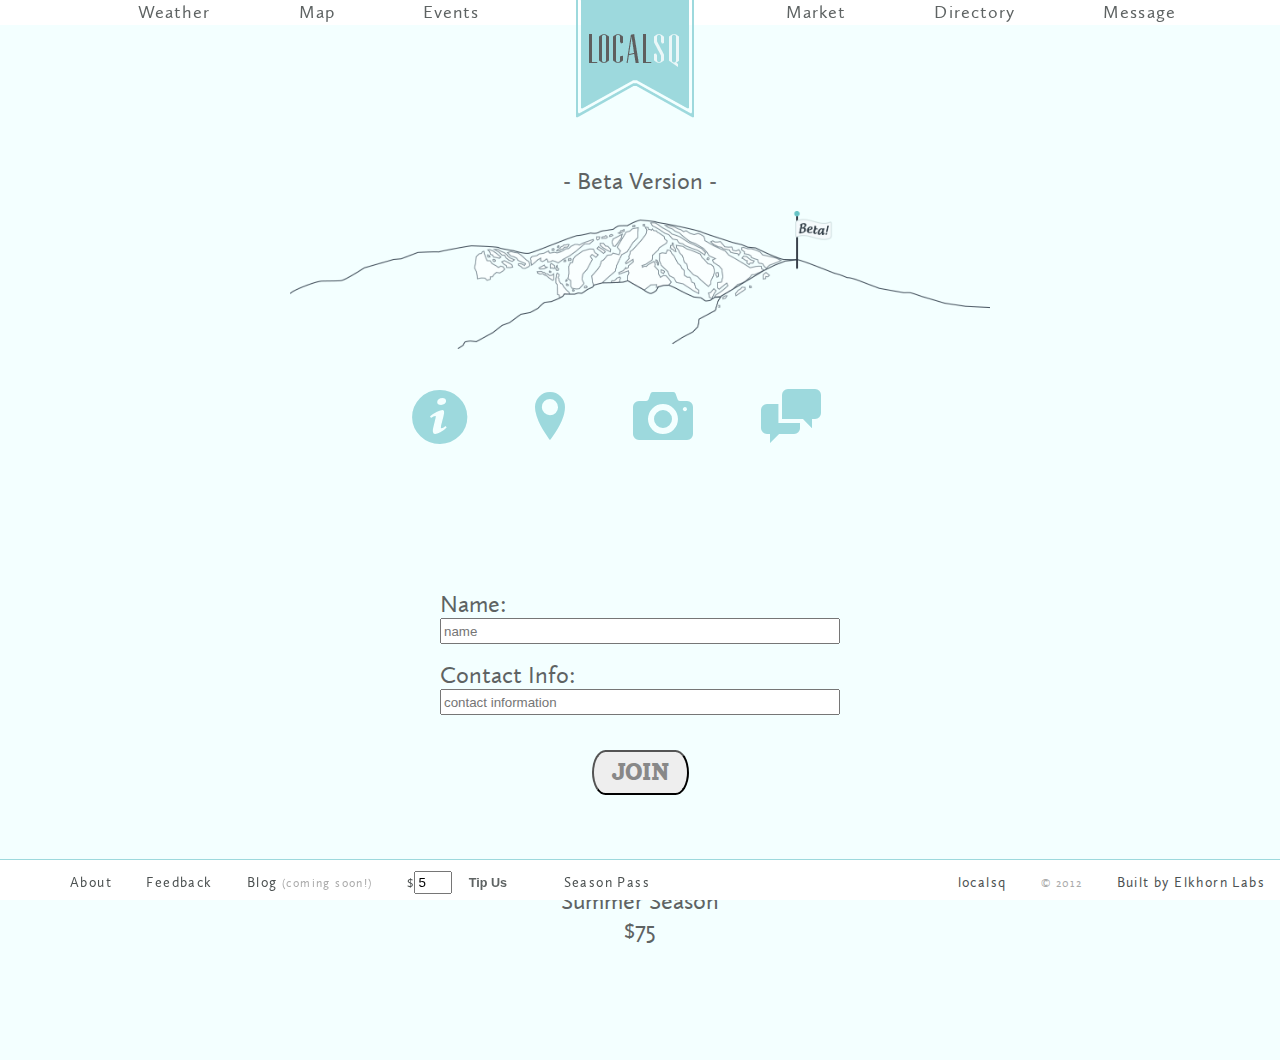
<file: pages/index.html>
<!DOCTYPE html>
<html lang="en">
<head>
<meta charset="UTF-8">
<title>beta / localsq . elkhorn labs</title>
<link rel="stylesheet" href="../files/localsq.css" type="text/css" />

<style>

#logo
{
  top: -7px;
}

#logo:hover
{
  top: -13px;
  -webkit-transition: all .5s linear;
}

body 
{
  background-color: #F3FFFF;
  background-image: none;
}

.hover
{
  outline: 1px dashed black;
  font-family: 'Wisdom_Script';
}

.info 
{
  visibility: hidden;
  color: #F3FFFF;
  -webkit-transition: all .5s linear;
}

.hover:hover .info 
{
  visibility: visible;
  color: #000;
  -webkit-transition: all .7s fade;
}

#mountain
{
  margin-top: 45px;
  width: 700px;
  margin: 0 auto;
}

#signup
{
  width: 400px;
  margin: 0 auto;
  text-align: left;
  background-color: #9DD9DD;
  padding: 25px;
  border-radius: 4px;
  font-family: 'Carton-Slab';
  color: #fff;
  padding-bottom: 0px;
}

#form {
	text-align: left;
	width: 400px;
	margin: 0 auto;
}

#plan {
	padding-bottom: 100px;
	visibility: visible;
}

a.button_2 {
	padding: 10px;
	background-color: #eee;
	-webkit-transition: all .5s linear;
	
	border-top-left-radius: 30px 50px;
	border-bottom-left-radius: 30px 50px;
	
	border-top-right-radius: 30px 50px;
	border-bottom-right-radius: 30px 50px;
	
	border: 1px solid #666;
	box-shadow: 0px 3px 5px #777;
}
a.button_2:hover {
	background-color: #ccc;
	-webkit-transition: all .5s linear;
	border: 1px solid #111;
	border-top-left-radius: 10px 45px;
	border-bottom-left-radius: 10px 45px;
	
	border-top-right-radius: 10px 45px;
	border-bottom-right-radius: 10px 45px;
	
}

</style>
<script type="text/javascript">

  var _gaq = _gaq || [];
  _gaq.push(['_setAccount', 'UA-31469401-1']);
  _gaq.push(['_trackPageview']);

  (function() {
    var ga = document.createElement('script'); ga.type = 'text/javascript'; ga.async = true;
    ga.src = ('https:' == document.location.protocol ? 'https://ssl' : 'http://www') + '.google-analytics.com/ga.js';
    var s = document.getElementsByTagName('script')[0]; s.parentNode.insertBefore(ga, s);
  })();

</script>
</head>
<body>
<div id="wrap">
<!-- - run Menu Bar - -->
<div id="menubar">
  <div id="menu">
    <ul id="menu_left">
      <li><a class="menu" href="weather">Weather</a></li>
      <li><a class="menu" href="map">Map</a></li>
      <li><a class="menu" href="events">Events</a></li>
    </ul><!-- - /menu_left - -->
    <div id="logo"><a href="/"><img src="../pics/logo.png" /></a></div>
    <ul id="menu_right">
      <li><a class="menu" href="market">Market</a></li>
      <li><a class="menu" href="directory">Directory</a></li>
      <li><a class="menu" href="message">Message</a></li>
    </ul><!-- - /menu_right - -->
  </div><!-- - /menu - -->
</div><!-- - /menubar - -->
<!-- - Menu Bar fin - -->

<div id="content">
  <p id="subtitle"><span class="subtitle">- Beta Version -</span></p>
  <div id="mountain">
    <a class="none" href="baldy"><img src="/pics/baldy.png" width="100%" /></a>
  </div>
  <div class="tt-text">
    <ul class="tt-wrapper">
      <li><a class="tt-about" href="about">`<span>Information</span></a></li>
      <li><a class="tt-map" href="map">0<span>Maps</span></a></li>
      <li><a class="tt-gallery" href="about">D<span>Photos</span></a></li>
      <li><a class="tt-messages" href="contact/localsq">9<span>Messages</span></a></li>
    </ul><!-- - /tt-wrapper - -->
  </div><!-- - /tt-text - -->
     
    <form  id="form" action="/signup" method="post">
      <p><span class="price">Name:</span><br />
      <input type="text" name="name" placeholder="name" required /></p>
      <p><span class="price">Contact Info:</span><br />
      <input type="text" name="contact" placeholder="contact information" required /></p>
      <p align="center" id="join"><button type="submit" class="send">Join</button></p> 
    </form>
<div id="plan">
  <p id="price"><span class="price">Summer Season<br />$75</span></p>
</div><!-- - /plan - -->

</div><!-- - /content - -->


<!-- - run Footer - -->
<footer>
  <div id="footer">
    <div id="footer_left">
      <ul>
        <li><a href="about">About</a></li>
        <li><a href="feedback">Feedback</a></li>
        <li><a href="#">Blog <span class="smaller">(coming soon!)</span></a></li>
        <li><form id="donate" action="https://checkout.google.com/api/checkout/v2/checkoutForm/Merchant/867388201863652" id="BB_BuyButtonForm" method="post" name="BB_BuyButtonForm" target="_top">$<input type="number" class="donate" name="item_price_1" value="5" /> <input type="submit" name="submit" step="5" value="Tip Us" style="background:none;border:0;padding:1;color:#5E6363;font-size: .9em;">
        <input name="item_name_1" type="hidden" value="localsq tip"/>
        <input name="item_description_1" type="hidden" value=""/>
        <input name="item_quantity_1" type="hidden" value="1"/>
        <input name="item_currency_1" type="hidden" value="USD"/>
        <input name="shopping-cart.items.item-1.digital-content.url" type="hidden" value="http://sv.localsq.us/"/>
        <input name="_charset_" type="hidden" value="utf-8"/>
         </form></li>
         <li><a href="ticket">Season Pass</a></li>
      </ul>
    </div><!-- - /footer_left - -->
    <div id="footer_right">
      <ul>
        <li>localsq</li>
        <li><span class="smaller">&#169; 2012</span></li>
        <li><a href="http://kyle.elkhornlabs.com/" target="_blank">Built by Elkhorn Labs</a></li>
      </ul>
    </div><!-- - /footer_right - -->
  </div><!-- - /footer - -->
</footer>
<!-- - Footer fin - -->

</div><!-- - /wrap - -->
</body>
<foot>

</foot>
</html>
</file>
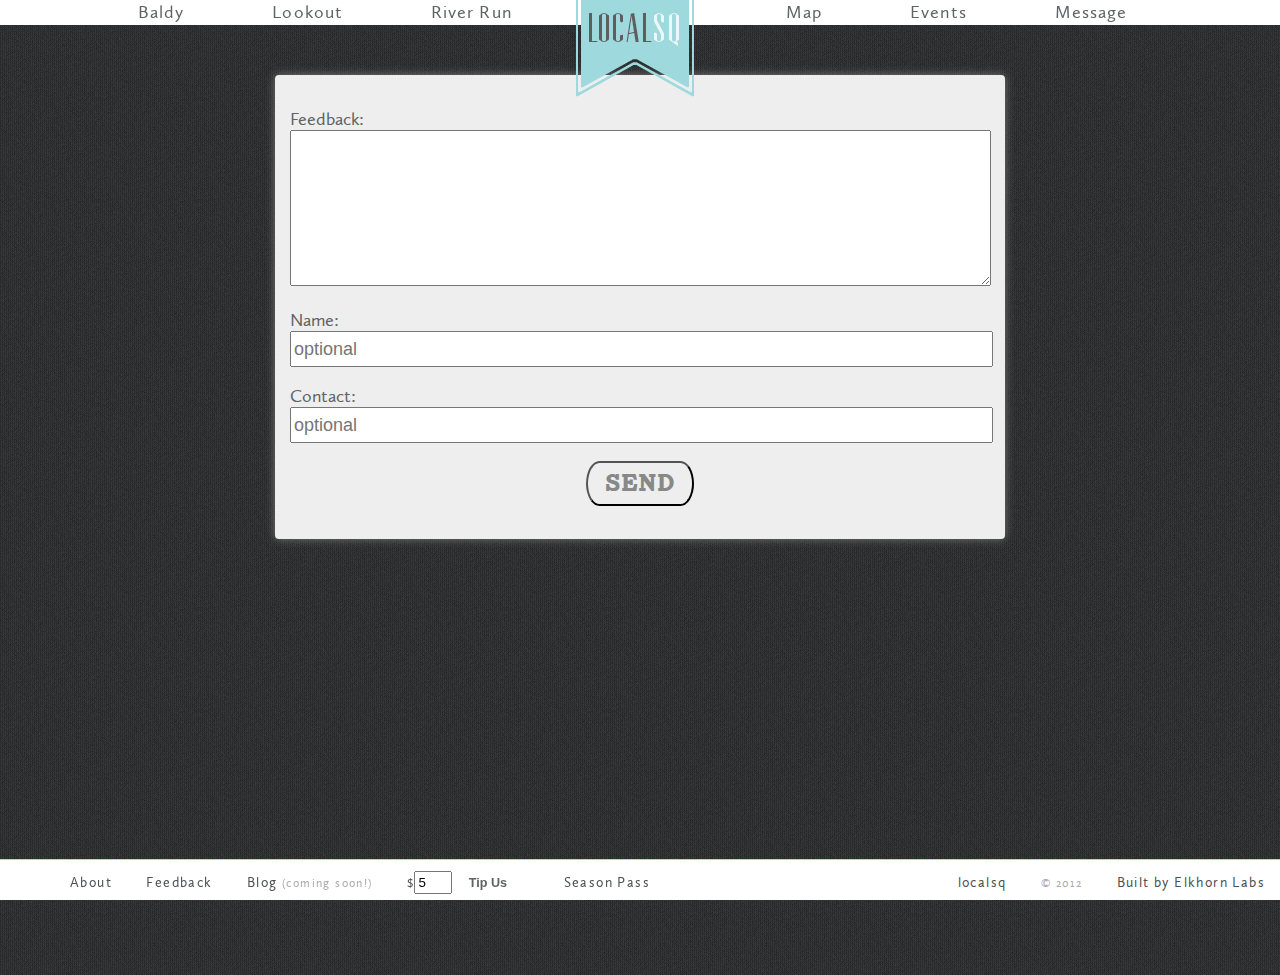
<file: apps/feedback.html>
<!DOCTYPE html>
<html lang="en">
<head>
<meta charset="UTF-8">
<title>beta / feedback - localsq . elkhorn labs</title>
<link rel="stylesheet" href="../files/localsq.css" type="text/css" />
<style>

#signup
{
  width: 400px;
  margin: 0 auto;
  text-align: left;
  background-color: #9DD9DD;
  padding: 25px;
  border-radius: 4px;
  font-family: 'Carton-Slab';
  color: #fff;
}

body
{
  background-color: #F3FFFF;
  background-image: url(../files/classy_fabric.png);
}


#feedback
{
  width: 700px;
  margin: 0 auto;
  margin-top: 75px;
  background-color: #eee;
  padding: 15px;
  box-shadow: 0 0 10px #777;
  border-radius: 4px;
  font-family: 'CallunaSansRegular';
  font-size: 18px;
  margin-bottom: 150px;
}

input[type=text]
{
  width: 695px;
  height: 30px;
  font-size: 18px;
}

textarea
{
  width: 695px;
  height: 150px;
  font-size: 18px;
}


</style>
</head>
<body>
<div id="wrap">
<!-- - run Menu Bar - -->
<div id="menubar">
  <div id="menu">
    <ul id="menu_left">
      <li><a class="menu" href="baldy">Baldy</a></li>
      <li><a class="menu" href="lookout">Lookout</a></li>
      <li><a class="menu" href="riverrun">River Run</a></li>
    </ul><!-- - /menu_left - -->
    <div id="logo"><a href="/"><img src="../pics/logo.png" /></a></div>
    <ul id="menu_right">
      <li><a class="menu" href="map">Map</a></li>
      <li><a class="menu" href="events">Events</a></li>
      <li><a class="menu" href="message">Message</a></li>
    </ul><!-- - /menu_right - -->
  </div><!-- - /menu - -->
</div><!-- - /menubar - -->
<!-- - Menu Bar fin - -->

  <div id="feedback">
    <form action="/addfeedback" method="post">
      <p>Feedback:<br />
        <textarea name="feedback" required ></textarea></p>
        <p>Name:<br />
        <input type="text" name="name" placeholder="optional" /></p>
        <p>Contact:<br/>
        <input type="text" name="contact" placeholder="optional" /></p>
        <p align="center"><button type="submit" class="send">Send</button></p>
      </form>
  </div><!-- - /feedback - -->

<!-- - run Footer - -->
<footer>
  <div id="footer">
    <div id="footer_left">
      <ul>
        <li><a href="about">About</a></li>
        <li><a href="feedback">Feedback</a></li>
        <li><a href="#">Blog <span class="smaller">(coming soon!)</span></a></li>
        <li><form id="donate" action="https://checkout.google.com/api/checkout/v2/checkoutForm/Merchant/867388201863652" id="BB_BuyButtonForm" method="post" name="BB_BuyButtonForm" target="_top">$<input type="number" class="donate" name="item_price_1" value="5" /> <input type="submit" name="submit" step="5" value="Tip Us" style="background:none;border:0;padding:1;color:#5E6363;font-size: .9em;">
        <input name="item_name_1" type="hidden" value="localsq tip"/>
        <input name="item_description_1" type="hidden" value=""/>
        <input name="item_quantity_1" type="hidden" value="1"/>
        <input name="item_currency_1" type="hidden" value="USD"/>
        <input name="shopping-cart.items.item-1.digital-content.url" type="hidden" value="http://sv.localsq.us/"/>
        <input name="_charset_" type="hidden" value="utf-8"/>
         </form></li>
         <li><a href="ticket">Season Pass</a></li>
      </ul>
    </div><!-- - /footer_left - -->
    <div id="footer_right">
      <ul>
        <li>localsq</li>
        <li><span class="smaller">&#169; 2012</span></li>
        <li><a href="http://kyle.elkhornlabs.com/" target="_blank">Built by Elkhorn Labs</a></li>
      </ul>
    </div><!-- - /footer_right - -->
  </div><!-- - /footer - -->
</footer>
<!-- - Footer fin - -->

</div><!-- - /wrap - -->
</body>
<foot>

</foot>
</html>
</file>
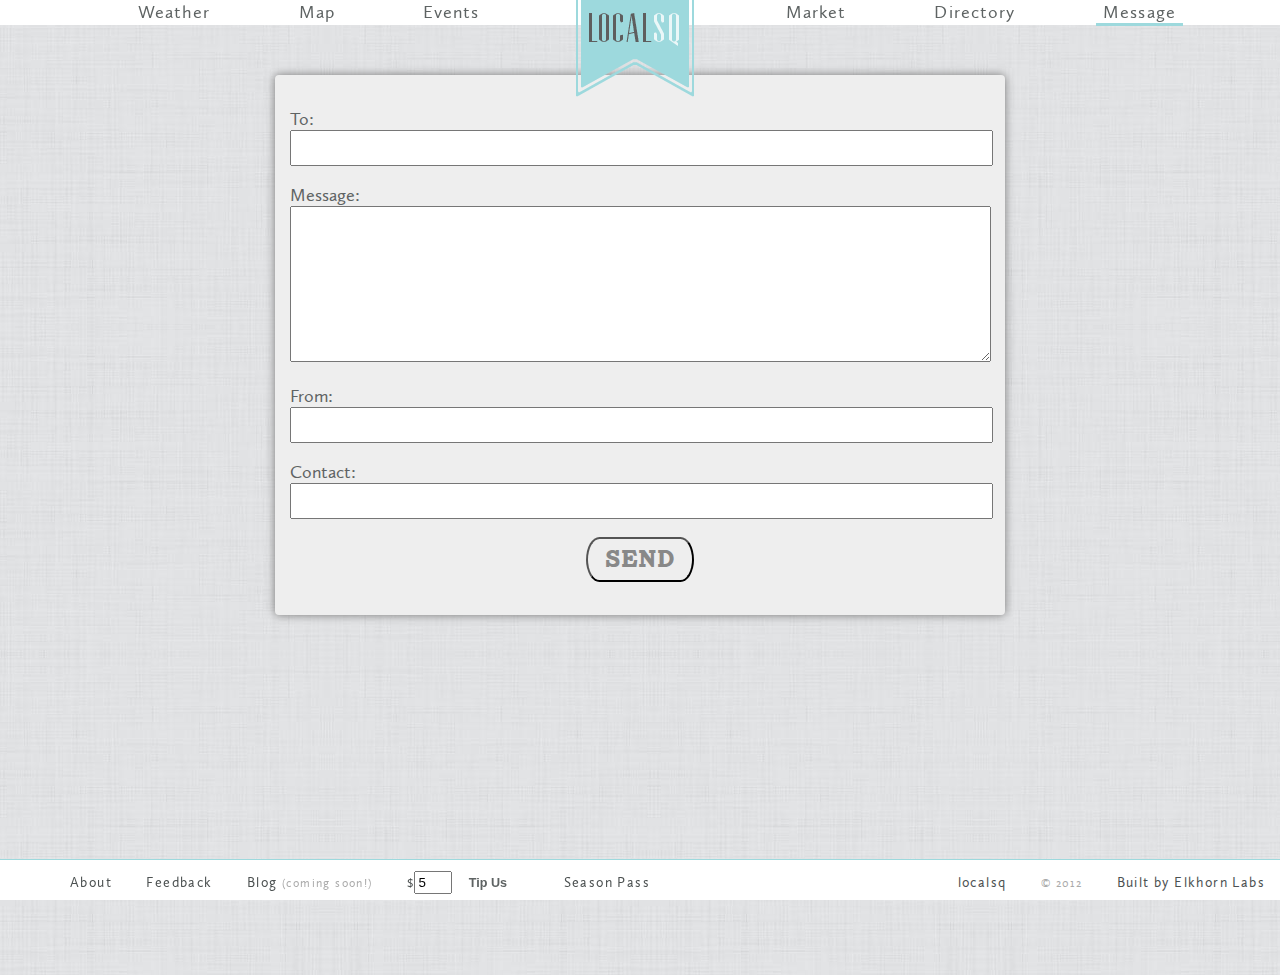
<file: apps/message.html>
<!DOCTYPE html>
<html>
<head>
<meta charset="UTF-8">
<title>beta / message - localsq . elkhorn labs</title>
<link rel="stylesheet" href="../files/localsq.css" type="text/css" />

<style>

#message
{
  width: 700px;
  margin: 0 auto;
  margin-top: 75px;
  background-color: #eee;
  padding: 15px;
  box-shadow: 0 0 10px #777;
  border-radius: 4px;
  font-family: 'CallunaSansRegular';
  font-size: 18px;
  margin-bottom: 150px;
}

input[type=text]
{
  width: 695px;
  height: 30px;
  font-size: 18px;
}

textarea
{
  width: 695px;
  height: 150px;
  font-size: 18px;
}

</style>
<script type="text/javascript">

  var _gaq = _gaq || [];
  _gaq.push(['_setAccount', 'UA-31549004-1']);
  _gaq.push(['_trackPageview']);

  (function() {
    var ga = document.createElement('script'); ga.type = 'text/javascript'; ga.async = true;
    ga.src = ('https:' == document.location.protocol ? 'https://ssl' : 'http://www') + '.google-analytics.com/ga.js';
    var s = document.getElementsByTagName('script')[0]; s.parentNode.insertBefore(ga, s);
  })();

</script>

</head>
<body>
<div id="wrap">
<!-- - run Menu Bar - -->
<div id="menubar">
  <div id="menu">
    <ul id="menu_left">
      <li><a class="menu" href="weather">Weather</a></li>
      <li><a class="menu" href="map">Map</a></li>
      <li><a class="menu" href="events">Events</a></li>
    </ul><!-- - /menu_left - -->
    <div id="logo"><a href="/"><img src="../pics/logo.png" /></a></div>
    <ul id="menu_right">
      <li><a class="menu" href="market">Market</a></li>
      <li><a class="menu" href="directory">Directory</a></li>
      <li><a class="on" href="message">Message</a></li>
    </ul><!-- - /menu_right - -->
  </div><!-- - /menu - -->
</div><!-- - /menubar - -->
<!-- - Menu Bar fin - -->


<div id="message">
  <form method="post" action="/sendmessage">
    <p>To:<br />
    <input type="text" name="to" required /></p>
    <p>Message:<br />
    <textarea name="message" required ></textarea></p>
    <p>From:<br />
    <input type="text" name="name" required /></p>
    <p>Contact:<br/>
    <input type="text" name="contact" required /></p>
    <p align="center"><button type="submit" class="send">Send</button></p>
  </form>
</div><!-- - /mail - -->


<!-- - run Footer - -->
<footer>
  <div id="footer">
    <div id="footer_left">
      <ul>
        <li><a href="about">About</a></li>
        <li><a href="feedback">Feedback</a></li>
        <li><a href="#">Blog <span class="smaller">(coming soon!)</span></a></li>
        <li><form id="donate" action="https://checkout.google.com/api/checkout/v2/checkoutForm/Merchant/867388201863652" id="BB_BuyButtonForm" method="post" name="BB_BuyButtonForm" target="_top">$<input type="number" class="donate" name="item_price_1" value="5" /> <input type="submit" name="submit" step="5" value="Tip Us" style="background:none;border:0;padding:1;color:#5E6363;font-size: .9em;">
        <input name="item_name_1" type="hidden" value="localsq tip"/>
        <input name="item_description_1" type="hidden" value=""/>
        <input name="item_quantity_1" type="hidden" value="1"/>
        <input name="item_currency_1" type="hidden" value="USD"/>
        <input name="shopping-cart.items.item-1.digital-content.url" type="hidden" value="http://sv.localsq.us/"/>
        <input name="_charset_" type="hidden" value="utf-8"/>
         </form></li>
         <li><a href="ticket">Season Pass</a></li>
      </ul>
    </div><!-- - /footer_left - -->
    <div id="footer_right">
      <ul>
        <li>localsq</li>
        <li><span class="smaller">&#169; 2012</span></li>
        <li><a href="http://kyle.elkhornlabs.com/" target="_blank">Built by Elkhorn Labs</a></li>
      </ul>
    </div><!-- - /footer_right - -->
  </div><!-- - /footer - -->
</footer>
<!-- - Footer fin - -->

</div><!-- - /wrap - -->
</body>
<foot>


</foot>
</html>
</file>
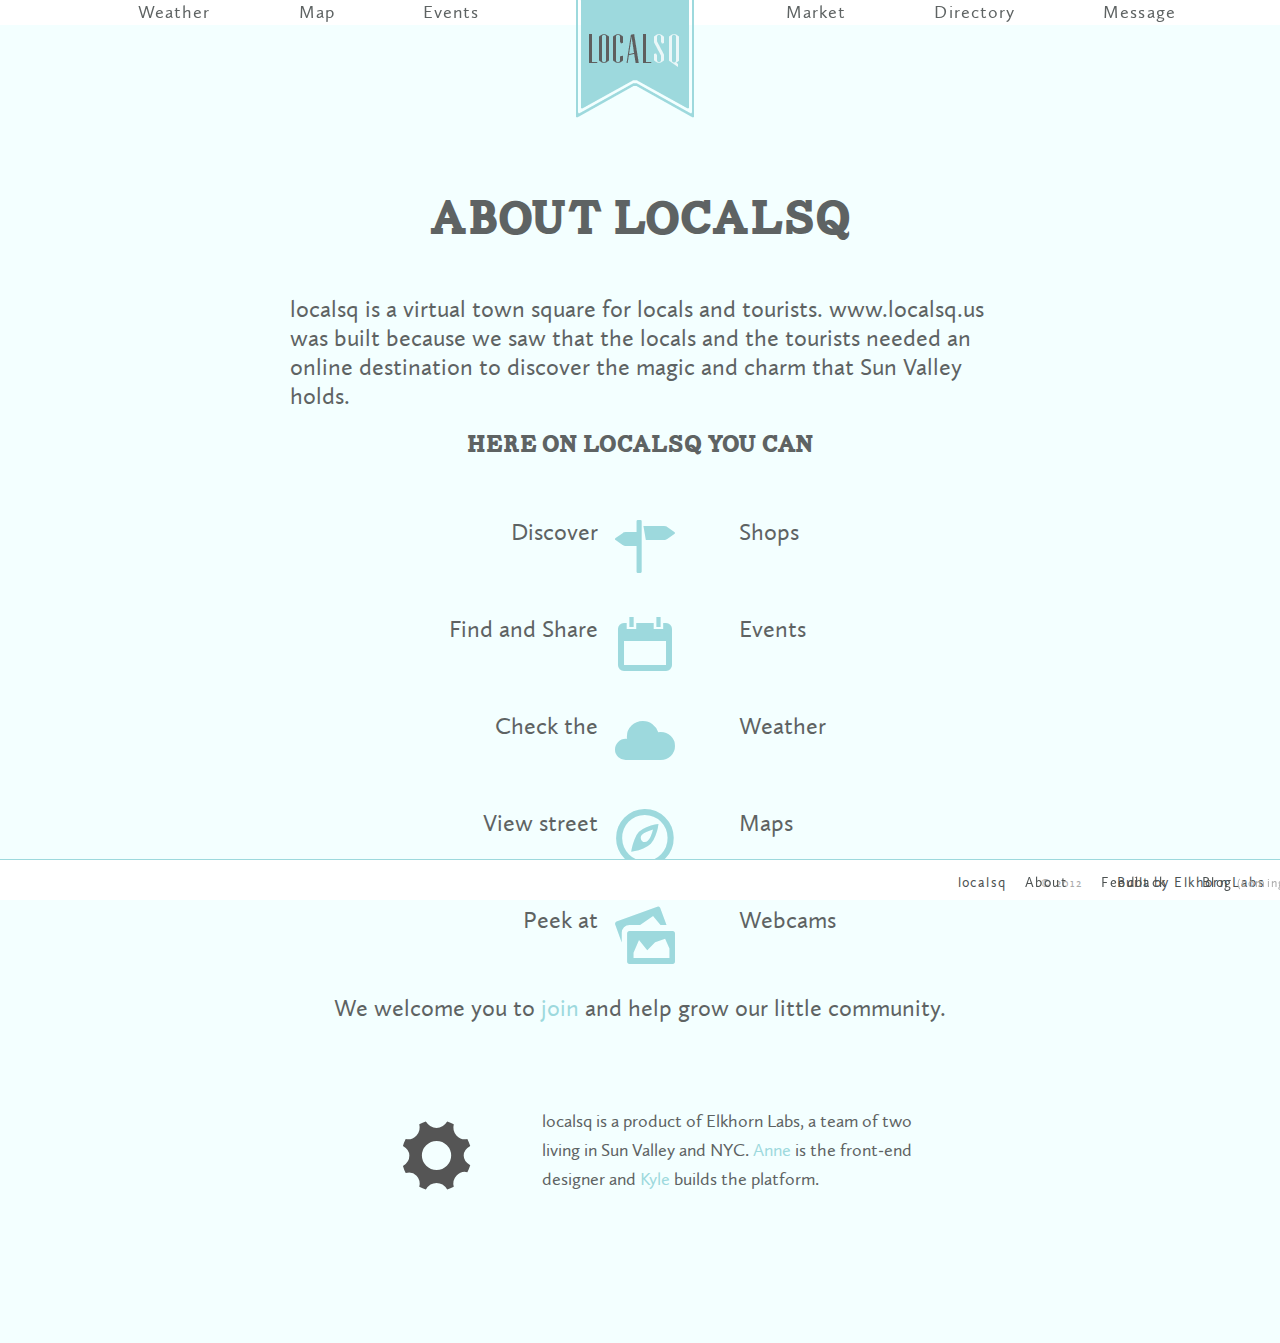
<file: pages/about.html>
<!DOCTYPE html>
<html lang="en">
<head>
<meta charset="utf-8">
<title>beta / about - localsq . elkhorn labs</title>
<link rel="stylesheet" href="../files/localsq.css" type="text/css" />
<style>

body
{
  background-color: #F3FFFF;
  background-image: none;
}

a
{
  color: #10B2AA;
}

#logo
{
  top: -7px;
}

#logo:hover 
{
  top: -13px;
  -webkit-transition: all .5s linear;
}

.about_list
{
  font-family: 'CallunaSansRegular';
  font-size: 24px;
  text-align: center;
}

.about_locaslsq
{
  font-family: 'CallunaSansRegular';
}

.about_text
{
  font-family: 'CallunaSansRegular';
  font-size: 24px;
  text-align: left;
}

.about_title1
{
  font-family: 'Carton-Slab';
  font-size: 48px;
}

.about_title2
{
  font-family: 'Carton-Slab';
  font-size: 24px;
}

#about
{
  width: 700px;
  margin: 0 auto;
}

table
{
  width: 420px;
  margin: 0 auto;
  font-family: 'CallunaSansRegular';
}

td.left
{
  font-family: 'CallunaSansRegular';
  text-align: right;
}

td.icon
{
  font-family: 'EntypoRegular';
  text-align: right;
}

a
{
  color: #9DD9DD;
}

td.right
{
  font-family: 'CallunaSansRegular';
  text-align: left;
}

#about_credit 
{
  width: 570px;
  margin: 0 auto;
  margin-top: 50px;
  padding-bottom: 150px;
}

#about_gear
{
  float: left;
  padding-left: 40px;
}

.gear
{
  color: #555;
  font-size: 160px;
}

#about_text
{
  text-align: left;
  font-family: 'CallunaSansRegular';
  font-size: 18px;
  line-height: 1.6em;
  padding-top: 35px;
}


</style>
</head>
<body>
<div id="wrap">

<!-- - run Menu Bar - -->
<div id="menubar">
  <div id="menu">
    <ul id="menu_left">
      <li><a class="menu" href="weather">Weather</a></li>
      <li><a class="menu" href="map">Map</a></li>
      <li><a class="menu" href="events">Events</a></li>
    </ul><!-- - /menu_left - -->
    <div id="logo"><a href="/"><img src="../pics/logo.png" /></a></div>
    <ul id="menu_right">
      <li><a class="menu" href="market">Market</a></li>
      <li><a class="menu" href="directory">Directory</a></li>
      <li><a class="menu" href="message">Message</a></li>
    </ul><!-- - /menu_right - -->
  </div><!-- - /menu - -->
</div><!-- - /menubar - -->
<!-- - Menu Bar fin - -->

<div id="content">
  <div id="about">
    <div class="about_localsq">
      <p class="about_title1">About localsq</p>
      <p class="about_text">localsq is a virtual town square for locals and tourists. www.localsq.us was built because we saw that the locals and the tourists needed an online destination to discover the magic and charm that Sun Valley holds.</p>
    </div><!-- - /about_localsq - -->
    <div class="about_list">
    <p class="about_title2">Here on LocalSq You Can</p>
    <table>
      <tr>
        <td class="left">Discover</td> 
        <td class="icons"><a href="directory">$</a></td> 
        <td class="right">Shops</td>
      </tr>
      <tr>
        <td class="left">Find and Share</td> 
        <td class="icons"><a href="events">P</a></td> 
        <td class="right">Events</td>
      </tr>
      <tr>
        <td class="left">Check the</td> 
        <td class="icons"><a href="lookout">y</a></td> 
        <td class="right">Weather</td>
      </tr>
      <tr>
        <td class="left">View street</td> 
        <td class="icons"><a href="map">2</a></td> 
        <td class="right">Maps</td>
      </tr>
      <tr>
        <td class="left">Peek at</td> 
        <td class="icons"><a href="baldy">p</a></td> 
        <td class="right">Webcams</td>
      </tr>
    </table>
    <p id="about_welcome">We welcome you to <a href="join">join</a> and help grow our little community.</p>
  </div><!-- - /about_list - -->
  <div id="about_credit">
    <div id="about_gear"><span class="icons gear">@</span></div>
    <div id="about_text">localsq is a product of Elkhorn Labs, a team of two living in Sun Valley and NYC. <a href="https://twitter.com/#!/uwenna">Anne</a> is the front-end designer and <a href="https://twitter.com/#!/kyle2501">Kyle</a> builds the platform.
    </div><!-- - /about_text - -->
  </div><!-- - /about - -->
</div><!-- - /content - -->

<!-- - run Footer - -->
<footer>
  <div id="footer">
    <div id="footer_left">
      <ul>
        <li><a href="about">About</a></li>
        <li><a href="feedback">Feedback</a></li>
        <li><a href="#">Blog <span class="smaller">(coming soon!)</span></a></li>
        <li><form id="donate" action="https://checkout.google.com/api/checkout/v2/checkoutForm/Merchant/867388201863652" id="BB_BuyButtonForm" method="post" name="BB_BuyButtonForm" target="_top">$<input type="number" class="donate" name="item_price_1" value="5" /> <input type="submit" name="submit" step="5" value="Tip Us" style="background:none;border:0;padding:1;color:#5E6363;font-size: .9em;">
        <input name="item_name_1" type="hidden" value="localsq tip"/>
        <input name="item_description_1" type="hidden" value=""/>
        <input name="item_quantity_1" type="hidden" value="1"/>
        <input name="item_currency_1" type="hidden" value="USD"/>
        <input name="shopping-cart.items.item-1.digital-content.url" type="hidden" value="http://sv.localsq.us/"/>
        <input name="_charset_" type="hidden" value="utf-8"/>
         </form></li>
         <li><a href="ticket">Season Pass</a></li>
      </ul>
    </div><!-- - /footer_left - -->
    <div id="footer_right">
      <ul>
        <li>localsq</li>
        <li><span class="smaller">&#169; 2012</span></li>
        <li><a href="http://kyle.elkhornlabs.com/" target="_blank">Built by Elkhorn Labs</a></li>
      </ul>
    </div><!-- - /footer_right - -->
  </div><!-- - /footer - -->
</footer>
<!-- - Footer fin - -->

</div><!-- - /wrap - -->
</body>
<foot>

</foot>
</html>
</file>
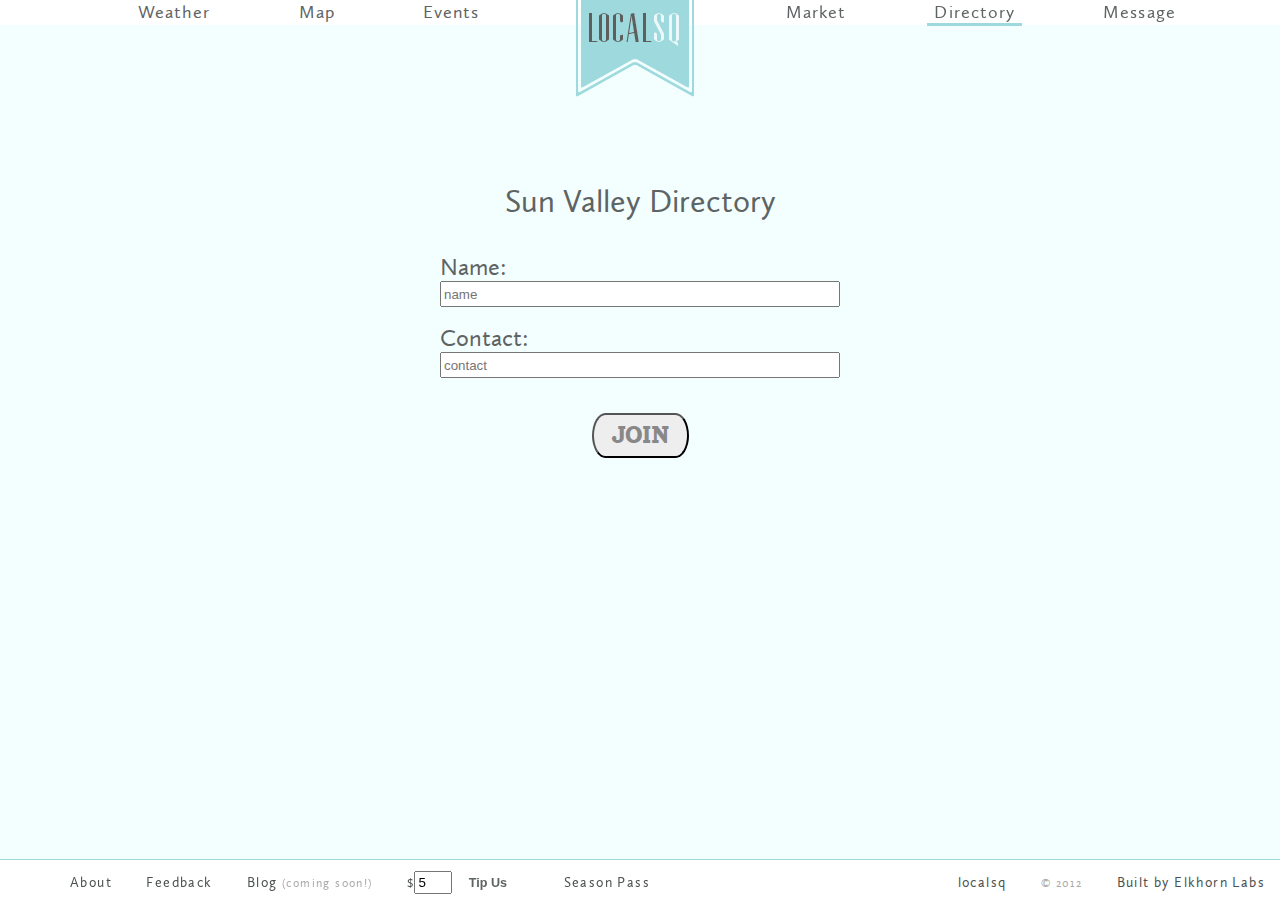
<file: pages/directory.html>
<!DOCTYPE html>
<html lang="en">
<head>
<meta charset="UTF-8">
<title>beta / directory - localsq . elkhorn labs</title>
<link rel="stylesheet" href="../files/localsq.css" type="text/css" />

<style type="text/css">
body {
	background-color: #F3FFFF;
	background-image: none;
}

#dir
{
  position: fixed;
  left: 15px;
  top: 65px;
  text-align: left;
  font-family: 'Carton-Slab';
  line-height: 30px;
  display: none;
  visibility: hidden;
}

#form {
	text-align: left;
	width: 400px;
	margin: 0 auto;
}

#plan {
	padding-bottom: 100px;
	visibility: visible;
}

</style>

<script type="text/javascript">

  var _gaq = _gaq || [];
  _gaq.push(['_setAccount', 'UA-31469401-1']);
  _gaq.push(['_trackPageview']);

  (function() {
    var ga = document.createElement('script'); ga.type = 'text/javascript'; ga.async = true;
    ga.src = ('https:' == document.location.protocol ? 'https://ssl' : 'http://www') + '.google-analytics.com/ga.js';
    var s = document.getElementsByTagName('script')[0]; s.parentNode.insertBefore(ga, s);
  })();

</script>
</head>
<body>
<div id="wrap">
<!-- - run Menu Bar - -->
<div id="menubar">
  <div id="menu">
    <ul id="menu_left">
      <li><a class="menu" href="weather">Weather</a></li>
      <li><a class="menu" href="map">Map</a></li>
      <li><a class="menu" href="events">Events</a></li>
    </ul><!-- - /menu_left - -->
    <div id="logo"><a href="/"><img src="../pics/logo.png" /></a></div>
    <ul id="menu_right">
      <li><a class="menu" href="market">Market</a></li>
      <li><a class="on" href="directory">Directory</a></li>
      <li><a class="menu" href="message">Message</a></li>
    </ul><!-- - /menu_right - -->
  </div><!-- - /menu - -->
</div><!-- - /menubar - -->
<!-- - Menu Bar fin - -->

<!-- - Heads Up Dispay fin - -->
<div id="content">

<p class="svdir">Sun Valley Directory</p>

<form  id="form" action="/signup" method="post">
  <p><span class="price">Name:</span><br />
  <input type="text" name="name" placeholder="name" required /></p>
  <p><span class="price">Contact:</span><br />
  <input type="text" name="contact" placeholder="contact" required /></p>
  <p align="center" id="join"><button type="submit" class="send">Join</button></p> 
</form>


<div id="dir">
    <ul>
      <li><a href="business_sample">Business Sample</a></li>
      <li><a href="athlete_sample">Athlete Sample</a></li>
      <li><a href="event_sample">Event Sample</a></li>
    </ul>
</div><!-- - /dir - -->

</div><!-- - /content - -->

<!-- - run Footer - -->
<footer>
  <div id="footer">
    <div id="footer_left">
      <ul>
        <li><a href="about">About</a></li>
        <li><a href="feedback">Feedback</a></li>
        <li><a href="#">Blog <span class="smaller">(coming soon!)</span></a></li>
        <li><form id="donate" action="https://checkout.google.com/api/checkout/v2/checkoutForm/Merchant/867388201863652" id="BB_BuyButtonForm" method="post" name="BB_BuyButtonForm" target="_top">$<input type="number" class="donate" name="item_price_1" value="5" /> <input type="submit" name="submit" step="5" value="Tip Us" style="background:none;border:0;padding:1;color:#5E6363;font-size: .9em;">
        <input name="item_name_1" type="hidden" value="localsq tip"/>
        <input name="item_description_1" type="hidden" value=""/>
        <input name="item_quantity_1" type="hidden" value="1"/>
        <input name="item_currency_1" type="hidden" value="USD"/>
        <input name="shopping-cart.items.item-1.digital-content.url" type="hidden" value="http://sv.localsq.us/"/>
        <input name="_charset_" type="hidden" value="utf-8"/>
         </form></li>
         <li><a href="ticket">Season Pass</a></li>
      </ul>
    </div><!-- - /footer_left - -->
    <div id="footer_right">
      <ul>
        <li>localsq</li>
        <li><span class="smaller">&#169; 2012</span></li>
        <li><a href="http://kyle.elkhornlabs.com/" target="_blank">Built by Elkhorn Labs</a></li>
      </ul>
    </div><!-- - /footer_right - -->
  </div><!-- - /footer - -->
</footer>
<!-- - Footer fin - -->

</div><!-- - /wrap - -->
</body>
<foot>

</foot>
</html>
</file>
<file: files/localsq.css>
@import url(http://fonts.googleapis.com/css?family=Krona+One);

@font-face {
    font-family: 'EntypoRegular';
    src: url('fonts/entypo-webfont.eot');
    src: url('fonts/entypo-webfont.eot?#iefix') format('embedded-opentype'),
         url('fonts/entypo-webfont.woff') format('woff'),
         url('fonts/entypo-webfont.ttf') format('truetype'),
         url('fonts/entypo-webfont.svg#EntypoRegular') format('svg');
    font-weight: normal;
    font-style: normal;

}

@font-face {
    font-family: 'Carton-Slab';
    src: url('fonts/Carton-Slab.otf');
    font-weight: normal;
    font-style: normal;

}

@font-face {
    font-family: 'CallunaSansRegular';
    src: url('fonts/CallunaSansRegular-webfont.eot');
    src: url('fonts/CallunaSansRegular-webfont.eot?#iefix') format('embedded-opentype'),
         url('fonts/CallunaSansRegular-webfont.woff') format('woff'),
         url('fonts/CallunaSansRegular-webfont.ttf') format('truetype'),
         url('fonts/CallunaSansRegular-webfont.svg#CallunaSansRegular') format('svg');
    font-weight: normal;
    font-style: normal;
}

html
{ 
  height: 100%;
}

body
{
  margin: 0;
  padding: 0;
  height: 100%;
  background-color: #F3FFFF;
  background-image: url(../../files/bgtx.png);
  color: #5E6363;
}

#wrap
{
  height: auto;
  top: 0;
  bottom: 0;
}

a
{
  text-decoration: none;
  color: #5E6363;
}

a:hover
{
  color: #ccc;
}

#menubar
{
  height: 25px;
  position: fixed;
  width: 100%;
  font-family: 'CallunaSansRegular';
  font-size: 18px;
  z-index: 9;
  color: #4C5151;
  background-color: #fff;
  top: 0px;
}

#menubar li
{
  list-style: none;
  display: inline;
  margin-left: 35px;
  margin-right: 35px;
  font-size: 18px;
}

#menu
{
  width: 950px;
  margin: 0 auto;	
}

#menu_left
{
  position: fixed;
  top: -17px;
  right: 55%;
  width: 480px;
}

#logo
{
  display: inline;
  position: fixed;
  left: 45%;
  top: -28px;
  -webkit-transition: top .5s linear;
}

#menu_right
{
  position: fixed;
  top: -17px;
  left: 55%;
  width: 480px;
}

a.on
{
  border-bottom: 3px solid #9DD9DD;
  padding-left: 7px;
  padding-right: 7px;
  letter-spacing: .06em;
  color: #5E6363;
}

a.menu
{
  color: #5E6363;
  padding-left: 7px;
  padding-right: 7px;
  letter-spacing: .06em;
}

a.menu:hover
{
  border-bottom: 3px solid #9DD9DD;
  color: #5E6363;
  padding-left: 7px;
  padding-right: 7px;
  letter-spacing: .06em;
}

a.menu:hover on
{
  border-bottom: 3px solid #9DD9DD;
  padding-left: 7px;
  padding-right: 7px;
  letter-spacing: .06em;
}

#logo:hover
{
  top: -7px;
  -webkit-transition: all .5s linear;
}

#content
{
  text-align: center;
  padding-top: 150px;
}

.title
{
  color: #FC927A;
  font-size: 60px;
  font-family: 'Carton-Slab';
}

.subtitle
{
  font-size: 24px;
  font-family: 'CallunaSansRegular';
}

.icons
{
  font-family: 'EntypoRegular';
  font-size: 120px;
  color: #9DD9DD;
  letter-spacing: .4em;
  display: inline;
}

#price
{
}

.price
{
  font-family: 'CallunaSansRegular';
  font-size: 24px;
}

#join
{
  margin-top: 35px;
  padding-bottom: 75px;
}


#time
{
  position: fixed;
  left: 0;
  padding-left: 15px;
  bottom: 47px;
  color: rgba(240, 240, 240, .75);
  font-size: 48px;
  font-family: 'Krona One', sans-serif;
  z-index: 9;
}

#weather
{
  position: fixed;
  right: 0;
  padding-right: 15px;
  top: 62px;
  color: rgba(240, 240, 240, .75);
  font-size: 48px;
  font-family: 'Krona One', sans-serif;
  z-index: 9;
}

#map_canvas
{ 
  height: 100%; 
  position: fixed;
  top: 25px;
}

#cam
{ 
  height: 100%; 
  top: 0px;
  position: fixed;
}

#cam_credit
{
  position: fixed;
  right: 0px;
  bottom: 41px;
  height: 18px;
  background-color: rgba(010, 010, 010, .55);
  color: rgba(255, 255, 255, .75);
  font-size: 12px;
  padding: 3px;
  z-index: 9;
}

a.cam_credit
{
  text-decoration: none;
  padding: 0;
  color: rgba(255, 255, 255, .75);
  font-size: 12px;
  -webkit-transition: all .4s linear;
}

a.cam_credit:hover
{
  text-decoration: none;
  padding: 0;
  color: rgba(010, 010, 010, .75);
  font-size: 12px;	
}

input[type=submit]
{
  color: #6e6e6e;
  font: bold 12px Helvetica, Arial, sans-serif;
  text-decoration: none;
  padding: 7px 12px;
  position: relative;
  display: inline-block;
  text-shadow: 0 1px 0 #fff;
  -webkit-transition: border-color .218s;
  -moz-transition: border .218s;
  -o-transition: border-color .218s;
  transition: border-color .218s;
  background: #f3f3f3;
  background: -webkit-gradient(linear,0% 40%,0% 70%,from(#F5F5F5),to(#F1F1F1));
  background: -moz-linear-gradient(linear,0% 40%,0% 70%,from(#F5F5F5),to(#F1F1F1));
  border: solid 1px #dcdcdc;
  border-radius: 2px;
  -webkit-border-radius: 2px;
  -moz-border-radius: 2px;
  margin-right: 10px;
}

input[type=submit]:hover
{
  color: #333;
  border-color: #999;
  -moz-box-shadow: 0 2px 0 rgba(0, 0, 0, 0.2) -webkit-box-shadow:0 2px 5px rgba(0, 0, 0, 0.2);
  box-shadow: 0 1px 2px rgba(0, 0, 0, 0.15);
}

input[type=submit]:active
{
  color: #000;
  border-color: #444;
}

.svdir
{
  text-align: center;
  font-family: 'CallunaSansRegular';
  font-size: 32px;
}

#dir
{
  width: 920px;
  margin: 0 auto;
  margin-top: 62px;
}

table
{
  width: 920px;
  text-align: center;
}

td
{
  padding-top: 3px;
  padding-bottom: 3px;
  font-family: 'Carton-Slab';
}

.time
{
  visibility: hidden;
}

.hover:hover .time
{
  visibility: visible;
  color: #aaa;
  -webkit-transition: all .5s linear;
}

#contact
{
  position: fixed;
  right: 20px;
  bottom: 32px;
  z-index: 999;
}

#spam_bot
{
  display: none;
  visibility: hidden;
}

#for
{
  display: none;
  visibility: hidden;
}

input[type=text]
{
  height: 20px;
  width: 392px;
}

textarea
{
  height: 75px;
  width: 392px;
}

.footer
{
  color: #4C5151;
}

#footer
{
  width: 100%;
  border-top: 1px solid #9dd9dd;
  height: 40px;
  background-color: #fff;
  position: fixed;
  bottom: 0px;
  font-family: 'CallunaSansRegular';
  margin-top: 115px;
  font-size: 14px;
  letter-spacing: .1em;
  color: #4C5151;
}

#footer a
{
 color: #4C5151; 
}

#footer a:hover
{
 color: #aaa; 
}

#footer li
{
  list-style: none;
  display: inline;
  margin-left: 30px;
  margin-bottom: 10px;
}

#footer_left
{
  float: left;
  display: inline;
  width: 1280px;
  position: fixed;
  bottom: -11px;
}

#footer_right
{
  float: right;
  margin-right: 15px;
  display: inline;
}

li
{
  list-style: none;
}

.smaller
{
  color: #aaa;
  font-size: 12px;
}

#donate
{
  display: inline;
}

.donate
{
  
}

input[class=donate]
{
  width: 30px;
  height: 17px;
}


.send
{
  padding: 10px 17px 7px 17px;
  font-size: 24px;
  color: #888;
  font-family: 'Carton-Slab';
  background-color: #eee;
  -webkit-transition: all .5s linear;
  
  border-top-left-radius: 30px 50px;
  border-bottom-left-radius: 30px 50px;
  
  border-top-right-radius: 30px 50px;
  border-bottom-right-radius: 30px 50px;
}

.send:hover
{
  padding: 10px 17px 7px 17px;
  font-size: 24px;
  color: #eee;
  font-family: 'Carton-Slab';
  background-color: #ccc;
  -webkit-transition: all .5s linear;
  
  border-top-left-radius: 10px 45px;
  border-bottom-left-radius: 10px 45px;
  
  border-top-right-radius: 10px 45px;
  border-bottom-right-radius: 10px 45px;
}

.tt-wrapper
{
  padding: 0;
  width: 435px;
  height: 70px;
  margin: 80px auto 30px auto;
  display: inline;
}

.tt-wrapper li
{
  display: inline;
}

.tt-wrapper li a
{
  display: inline;
  width: 68px;
  height: 70px;
  margin: 0 2px;
  outline: none;
  text-indent: -9000px;
  font-family: 'EntypoRegular';
  font-size: 120px;
  color: #9DD9DD;
  letter-spacing: .4em;
  position: relative;
}

.tt-wrapper li a span
{
  width: auto;
  height: auto;
  line-height: 20px;
  padding: 10px;
  left: 50%;
  margin-left: -64px;
  font-family: 'CallunaSansRegular';
  font-weight: 400;	
  font-size: 18px;
  color: #719DAB;
  text-shadow: 1px 1px 1px rgba(0, 0, 0, 0.1);
  text-align: center;
  border: 4px solid #fff;
  background: rgba(255,255,255,0.3);
  text-indent: 0px;
  border-radius: 5px;
  position: absolute;
  pointer-events: none;
  bottom: 100px;
  opacity: 0;
  box-shadow: 1px 1px 2px rgba(0,0,0,0.1);
  -webkit-transition: all 0.3s ease-in-out;
  -moz-transition: all 0.3s ease-in-out;
  -o-transition: all 0.3s ease-in-out;
  -ms-transition: all 0.3s ease-in-out;
  transition: all 0.3s ease-in-out;
  letter-spacing: normal;
}

.tt-wrapper li a:hover span
{
  opacity: 0.9;
  margin-bottom: -170px;
}

.tt-text
{
  height: 220px;
  width: 600px;
  margin: 0 auto;
  display: block;
}
</file>
